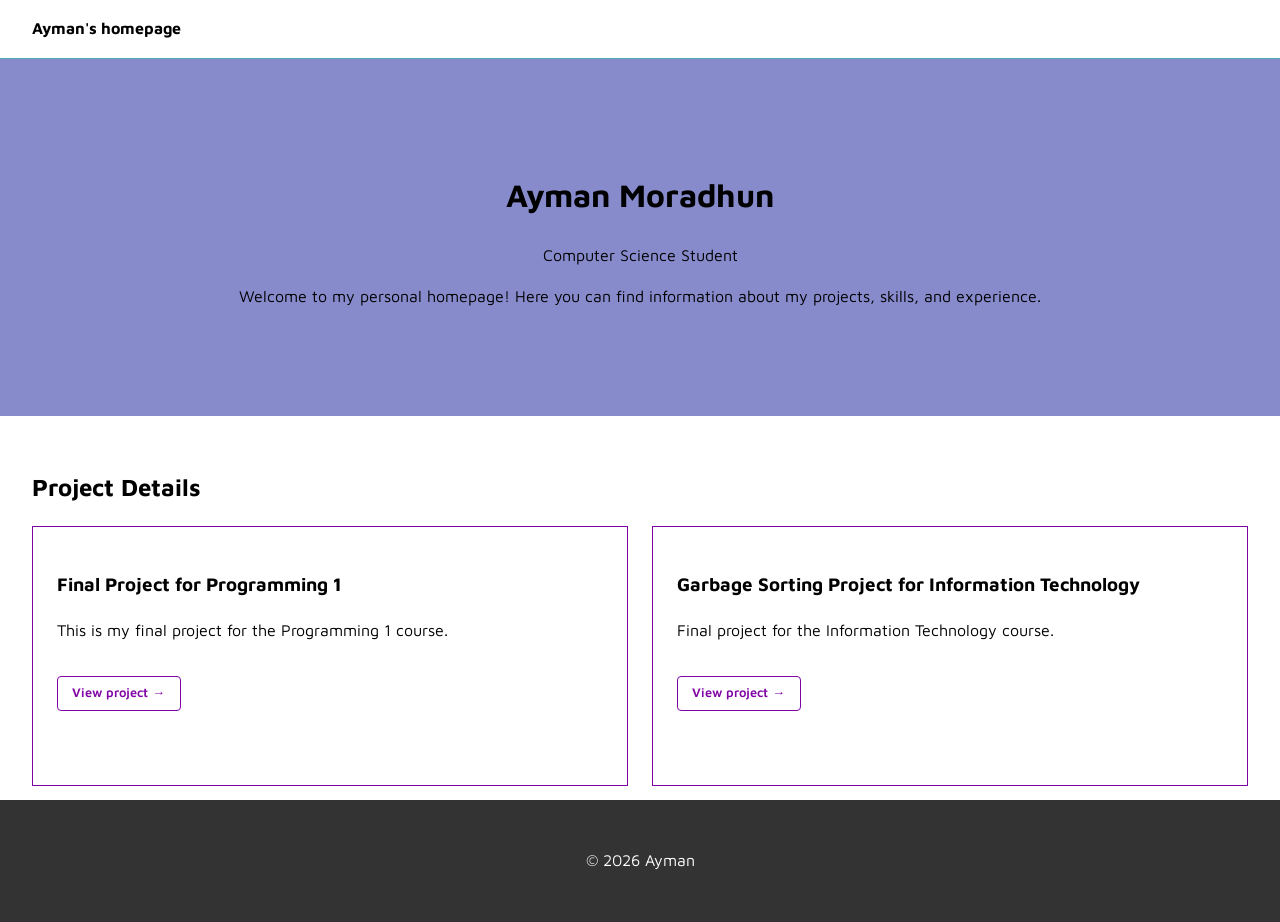
<file: index.html>
<!DOCTYPE html>
<html lang="en">
  <head>
    <meta charset="UTF-8" />
    <meta name="viewport" content="width=device-width, initial-scale=1.0" />
    <title>Ayman | Home</title>

    <link rel="stylesheet" href="./styles/style.css" />
    <link rel="stylesheet" href="./styles/global.css" />
  </head>
  <body>
    <nav>
      <a href="/" style="text-decoration: none; color: inherit;">
        <strong>Ayman's homepage</strong>
      </a>
    </nav>

    <header>
      <h1>Ayman Moradhun</h1>
      <p>Computer Science Student</p>
      <p>
        Welcome to my personal homepage! Here you can find information about my
        projects, skills, and experience.
      </p>
    </header>

    <main class="container">
      <h2>Project Details</h2>

      <section class="grid">

        <a href="./racingmayhem.html" class="card-link">
          <article class="card">
            <h3>Final Project for Programming 1</h3>
            <p>This is my final project for the Programming 1 course.</p>
            <span class="card-cta">View project →</span>
          </article>
        </a>

        <a href="./garbageproject.html" class="card-link">
          <article class="card">
            <h3>Garbage Sorting Project for Information Technology</h3>
            <p>Final project for the Information Technology course.</p>
            <span class="card-cta">View project →</span>
          </article>
        </a>

      </section>
    </main>

    <footer>
      <p>&copy; 2026 Ayman</p>
    </footer>
  </body>
</html>
</file>
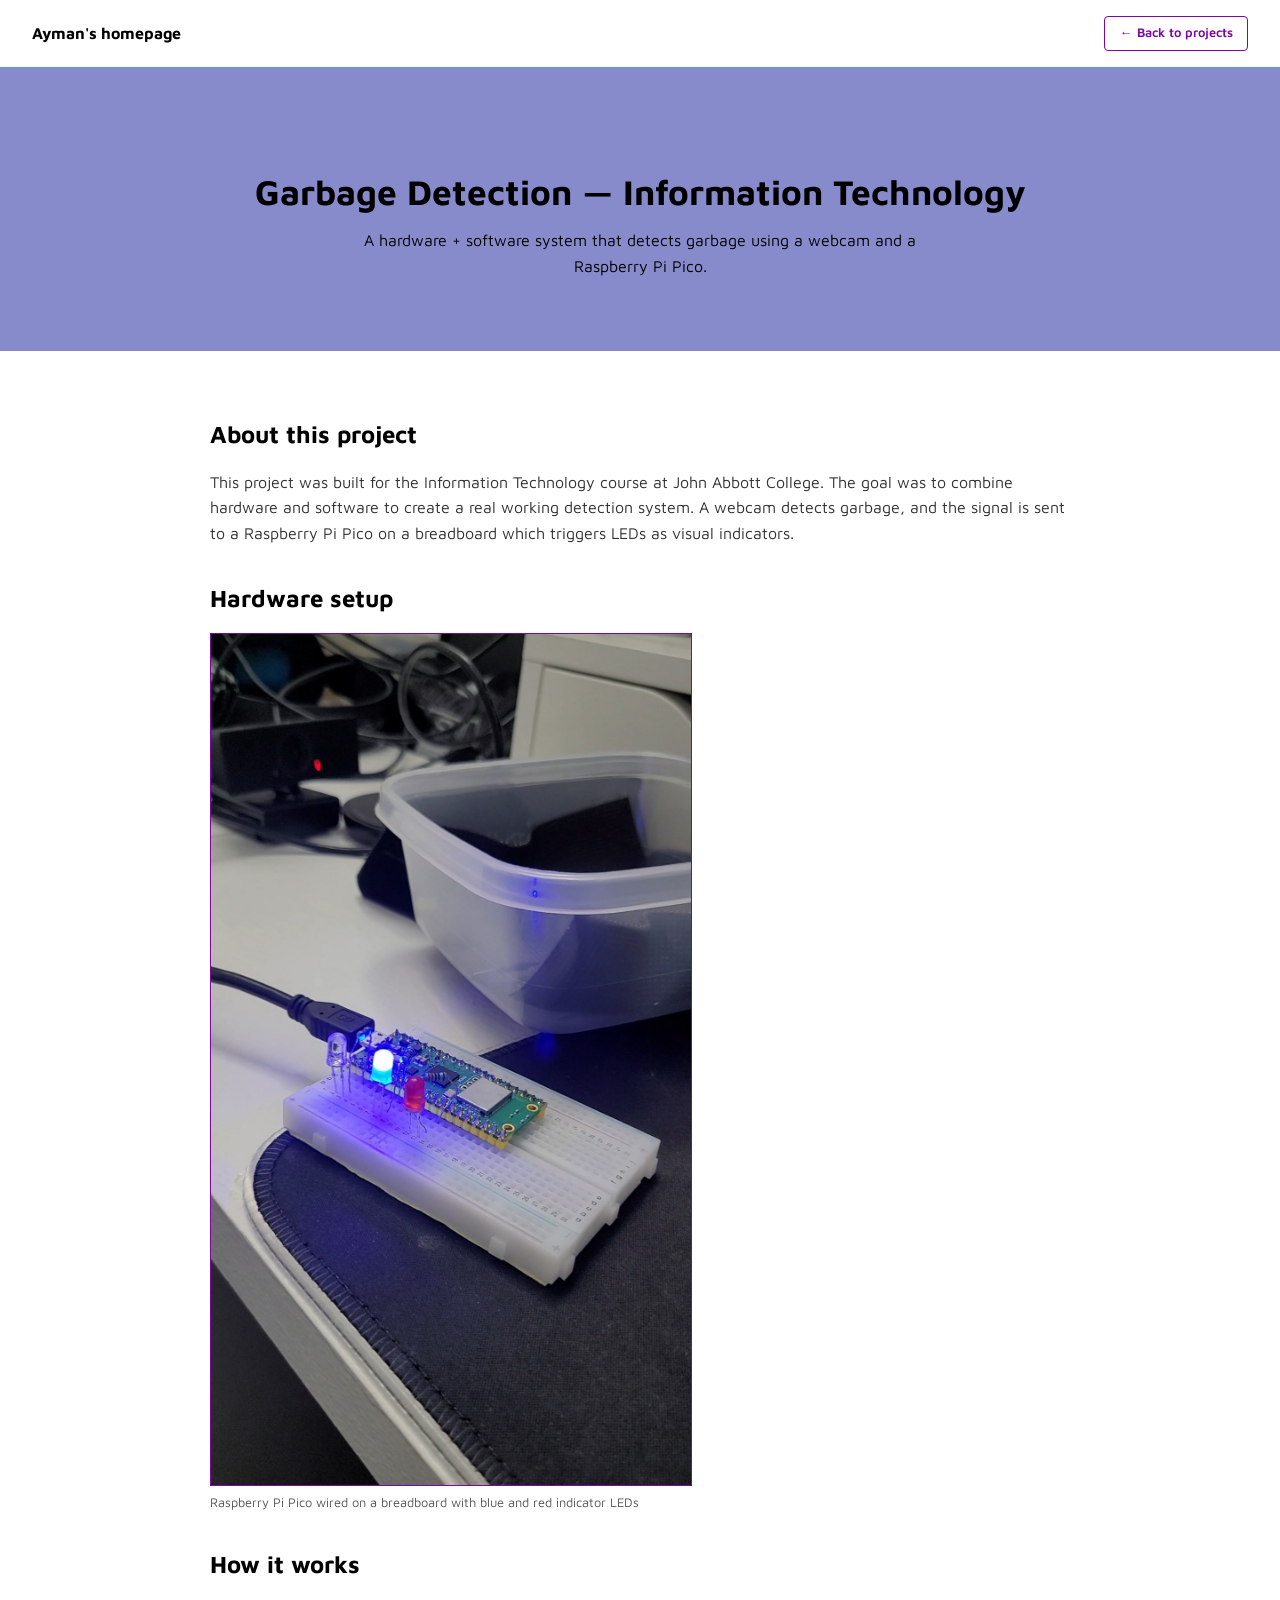
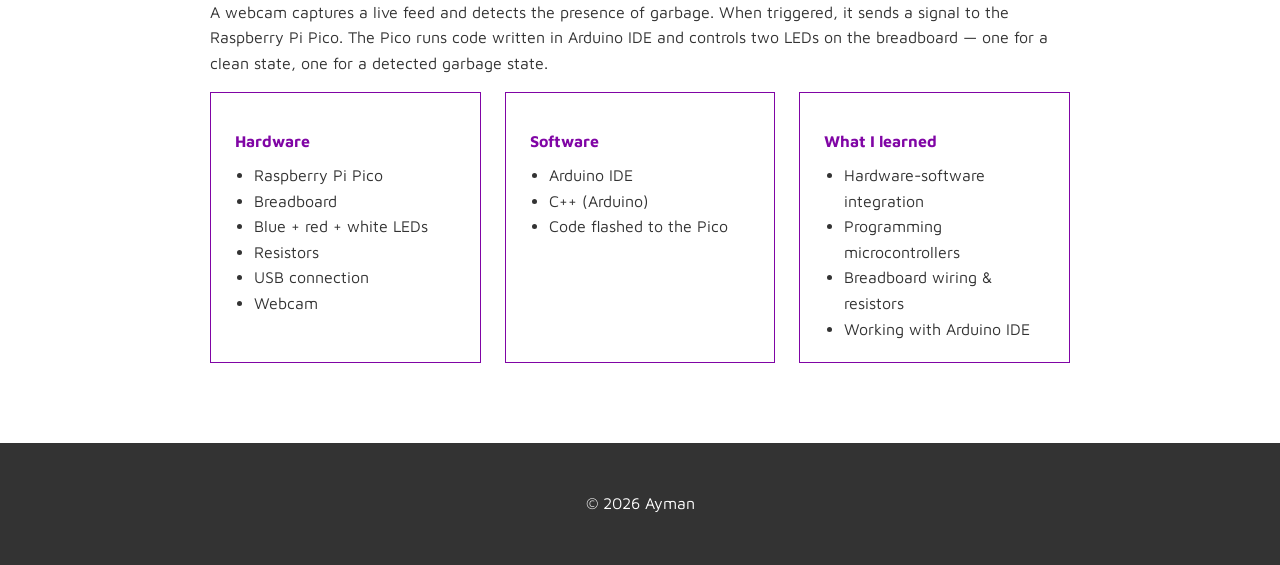
<file: garbageproject.html>
<!DOCTYPE html>
<html lang="en">
  <head>
    <meta charset="UTF-8" />
    <meta name="viewport" content="width=device-width, initial-scale=1.0" />
    <title>Ayman | Garbage Detection — Information Technology</title>

    <link rel="stylesheet" href="./styles/projects.css" />
    <link rel="stylesheet" href="./styles/global.css" />
  </head>
  <body>
    <nav>
      <a href="/" style="text-decoration: none; color: inherit;">
        <strong>Ayman's homepage</strong>
      </a>
      <a href="./index.html" class="back-link">← Back to projects</a>
    </nav>

    <header class="project-header">
      <h1>Garbage Detection — Information Technology</h1>
      <p>A hardware + software system that detects garbage using a webcam and a Raspberry Pi Pico.</p>
    </header>

    <main class="container">

      <h2>About this project</h2>
      <p>
        This project was built for the Information Technology course at John Abbott College.
        The goal was to combine hardware and software to create a real working detection system.
        A webcam detects garbage, and the signal is sent to a Raspberry Pi Pico on a breadboard
        which triggers LEDs as visual indicators.
      </p>

      <h2>Hardware setup</h2>
      <section class="screenshot-grid screenshot-grid--single">
        <figure>
          <img
            src="./assets/images/Pico.jpg"
            alt="Raspberry Pi Pico on a breadboard with blue and red LEDs and resistors"
          />
          <figcaption>Raspberry Pi Pico wired on a breadboard with blue and red indicator LEDs</figcaption>
        </figure>
      </section>

      <h2>How it works</h2>
      <p>
        A webcam captures a live feed and detects the presence of garbage. When triggered,
        it sends a signal to the Raspberry Pi Pico. The Pico runs code written in Arduino IDE
        and controls two LEDs on the breadboard — one for a clean state, one for a detected
        garbage state.
      </p>

      <section class="detail-grid">

        <div class="detail-card">
          <h3>Hardware</h3>
          <ul>
            <li>Raspberry Pi Pico</li>
            <li>Breadboard</li>
            <li>Blue + red + white LEDs</li>
            <li>Resistors</li>
            <li>USB connection</li>
            <li>Webcam</li>
          </ul>
        </div>

        <div class="detail-card">
          <h3>Software</h3>
          <ul>
            <li>Arduino IDE</li>
            <li>C++ (Arduino)</li>
            <li>Code flashed to the Pico</li>
          </ul>
        </div>

        <div class="detail-card">
          <h3>What I learned</h3>
          <ul>
            <li>Hardware-software integration</li>
            <li>Programming microcontrollers</li>
            <li>Breadboard wiring & resistors</li>
            <li>Working with Arduino IDE</li>
          </ul>
        </div>

      </section>

    </main>

    <footer>
      <p>&copy; 2026 Ayman</p>
    </footer>
  </body>
</html>
</file>
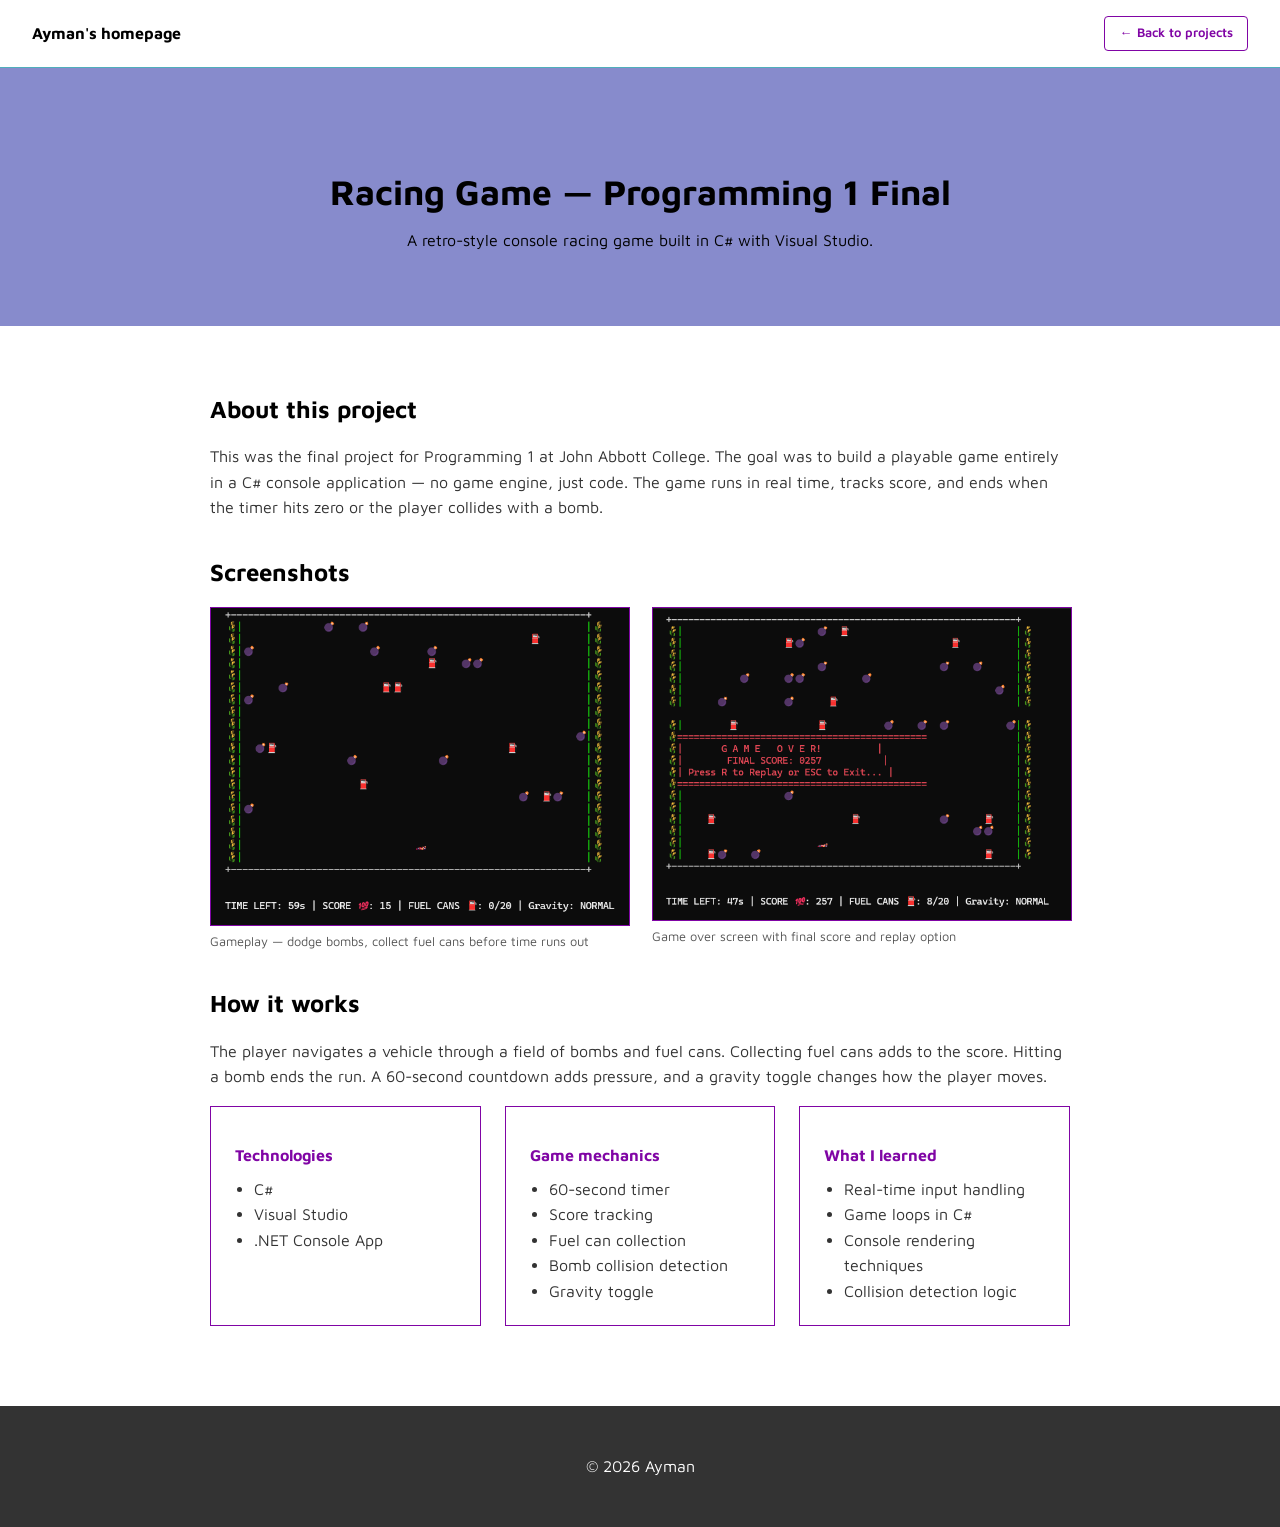
<file: racingmayhem.html>
<!DOCTYPE html>
<html lang="en">
  <head>
    <meta charset="UTF-8" />
    <meta name="viewport" content="width=device-width, initial-scale=1.0" />
    <title>Ayman | Racing Game — Programming 1</title>

    <link rel="stylesheet" href="./styles/projects.css" />
    <link rel="stylesheet" href="./styles/global.css" />
  </head>
  <body>
    <nav>
      <a href="/" style="text-decoration: none; color: inherit;">
        <strong>Ayman's homepage</strong>
      </a>
      <a href="./index.html" class="back-link">← Back to projects</a>
    </nav>

    <header class="project-header">
      <h1>Racing Game — Programming 1 Final</h1>
      <p>A retro-style console racing game built in C# with Visual Studio.</p>
    </header>

    <main class="container">

      <h2>About this project</h2>
      <p>
        This was the final project for Programming 1 at John Abbott College. The goal
        was to build a playable game entirely in a C# console application — no game engine,
        just code. The game runs in real time, tracks score, and ends when the timer hits zero
        or the player collides with a bomb.
      </p>

      <h2>Screenshots</h2>
      <section class="screenshot-grid">
        <figure>
          <img
            src="./assets/images/Mayhem_1.png"
            alt="Gameplay screenshot showing the player dodging bombs and collecting fuel cans"
          />
          <figcaption>Gameplay — dodge bombs, collect fuel cans before time runs out</figcaption>
        </figure>
        <figure>
          <img
            src="./assets/images/Mayhem_2.png"
            alt="Game over screen showing final score of 257"
          />
          <figcaption>Game over screen with final score and replay option</figcaption>
        </figure>
      </section>

      <h2>How it works</h2>
      <p>
        The player navigates a vehicle through a field of bombs and fuel cans.
        Collecting fuel cans adds to the score. Hitting a bomb ends the run.
        A 60-second countdown adds pressure, and a gravity toggle changes how
        the player moves.
      </p>

      <section class="detail-grid">

        <div class="detail-card">
          <h3>Technologies</h3>
          <ul>
            <li>C#</li>
            <li>Visual Studio</li>
            <li>.NET Console App</li>
          </ul>
        </div>

        <div class="detail-card">
          <h3>Game mechanics</h3>
          <ul>
            <li>60-second timer</li>
            <li>Score tracking</li>
            <li>Fuel can collection</li>
            <li>Bomb collision detection</li>
            <li>Gravity toggle</li>
          </ul>
        </div>

        <div class="detail-card">
          <h3>What I learned</h3>
          <ul>
            <li>Real-time input handling</li>
            <li>Game loops in C#</li>
            <li>Console rendering techniques</li>
            <li>Collision detection logic</li>
          </ul>
        </div>

      </section>

    </main>

    <footer>
      <p>&copy; 2026 Ayman</p>
    </footer>
  </body>
</html>
</file>
<file: styles/style.css>
nav {
  background: #ffffff;
  padding: 1rem 2rem;
  display: flex;
  justify-content: space-between;
  border-bottom: 1px solid #50aebb;
}

.nav-links {
  list-style: none;
  display: flex;
  gap: 1.5rem;
}

.nav-links a {
  text-decoration: none;
  color: #242424;
}

header {
  background: #3d44ad9d;
  padding: 10vh 2rem;
  text-align: center;
}

.container {
  padding: 2rem;
}


.grid {
  display: grid;
  grid-template-columns: 1fr;
  gap: 1.5rem;
}


@media (min-width: 600px) {
  .grid {
    grid-template-columns: repeat(auto-fit, minmax(260px, 1fr));
  }
}


.card-link {
  text-decoration: none;
  color: inherit;
  display: block;
}


.card {
  border: 1px solid #8005a5;
  padding: 1.5rem;
  transition: transform 0.2s ease, box-shadow 0.2s ease, border-color 0.2s ease;
  height: 100%;
}

.card-link:hover .card {
  transform: translateY(-4px);
  box-shadow: 0 8px 20px rgba(128, 5, 165, 0.15);
  border-color: #50aebb;
}

.card-cta {
  display: inline-block;
  margin-top: 1rem;
  font-size: 0.8rem;
  font-weight: 600;
  color: #8005a5;
  border: 1px solid #8005a5;
  padding: 0.4rem 0.9rem;
  border-radius: 4px;
  transition: background 0.2s ease, color 0.2s ease;
}

.card-link:hover .card-cta {
  background: #8005a5;
  color: #ffffff;
}

footer {
  text-align: center;
  padding: 2rem;
  background: #333;
  color: white;
  margin-top: 2rem;
}
</file>
<file: styles/global.css>
@import url('https://fonts.googleapis.com/css2?family=Maven+Pro:wght@400..900&display=swap');

body 
{
  font-family: 'Maven Pro', sans-serif;
  margin: 0;
  line-height: 1.6;
}
</file>
<file: styles/projects.css>
nav {
  background: #ffffff;
  padding: 1rem 2rem;
  display: flex;
  justify-content: space-between;
  align-items: center;
  border-bottom: 1px solid #50aebb;
}

nav a {
  text-decoration: none;
  color: inherit;
}

.back-link {
  font-size: 0.8rem;
  font-weight: 600;
  color: #8005a5;
  border: 1px solid #8005a5;
  padding: 0.4rem 0.9rem;
  border-radius: 4px;
  transition: background 0.2s ease, color 0.2s ease;
}

.back-link:hover {
  background: #8005a5;
  color: #ffffff;
}


.project-header {
  background: #3d44ad9d;
  padding: 8vh 2rem;
  text-align: center;
}

.project-header h1 {
  font-size: clamp(1.4rem, 4vw, 2.2rem); 
  margin-bottom: 0.5rem;
}

.project-header p {
  max-width: 600px;
  margin: 0 auto;
}

/* ── Content ── */
.container {
  padding: 2rem;
  max-width: 860px;
  margin: 0 auto;
}

.container h2 {
  margin-top: 2rem;
  margin-bottom: 0.5rem;
}

.container p,
.container li {
  color: #333;
}


.detail-grid {
  display: grid;
  grid-template-columns: 1fr;
  gap: 1.5rem;
  margin-top: 1rem;
}

@media (min-width: 600px) {
  .detail-grid {
    grid-template-columns: repeat(auto-fit, minmax(220px, 1fr));
  }
}

.detail-card {
  border: 1px solid #8005a5;
  padding: 1.25rem 1.5rem;
}

.detail-card h3 {
  margin-bottom: 0.5rem;
  font-size: 1rem;
  color: #8005a5;
}

.detail-card ul {
  margin: 0;
  padding-left: 1.2rem;
}

/* ── Screenshots ── */
.screenshot-grid {
  display: grid;
  grid-template-columns: 1fr;
  gap: 1.5rem;
  margin: 1rem 0 2rem;
}

@media (min-width: 600px) {
  .screenshot-grid {
    grid-template-columns: repeat(auto-fit, minmax(260px, 1fr));
  }
  .screenshot-grid--single {
    grid-template-columns: 1fr;
    max-width: 480px;
  }
}

figure {
  margin: 0;
}

figure img {
  width: 100%;
  display: block;
  border: 1px solid #8005a5;
}

figcaption {
  font-size: 0.8rem;
  color: #555;
  margin-top: 0.4rem;
}


footer {
  text-align: center;
  padding: 2rem;
  background: #333;
  color: white;
  margin-top: 3rem;
}
</file>
